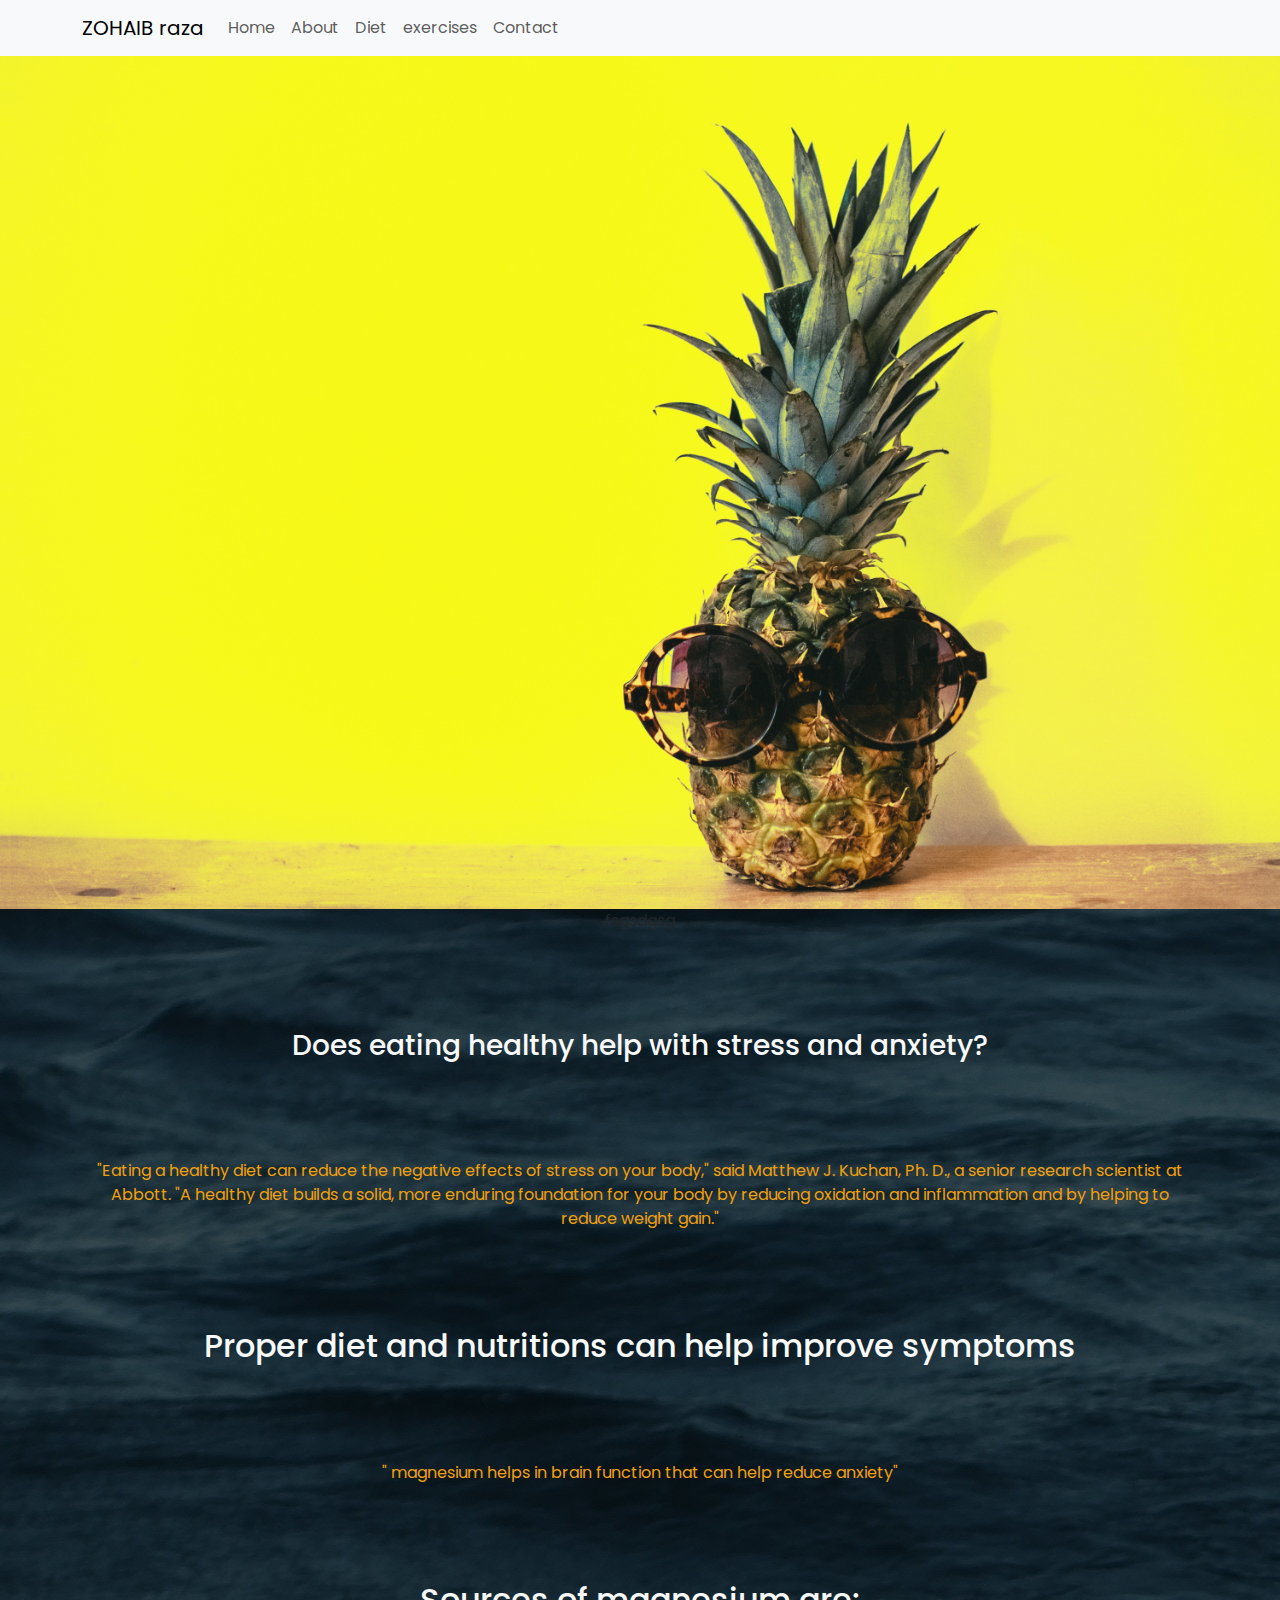
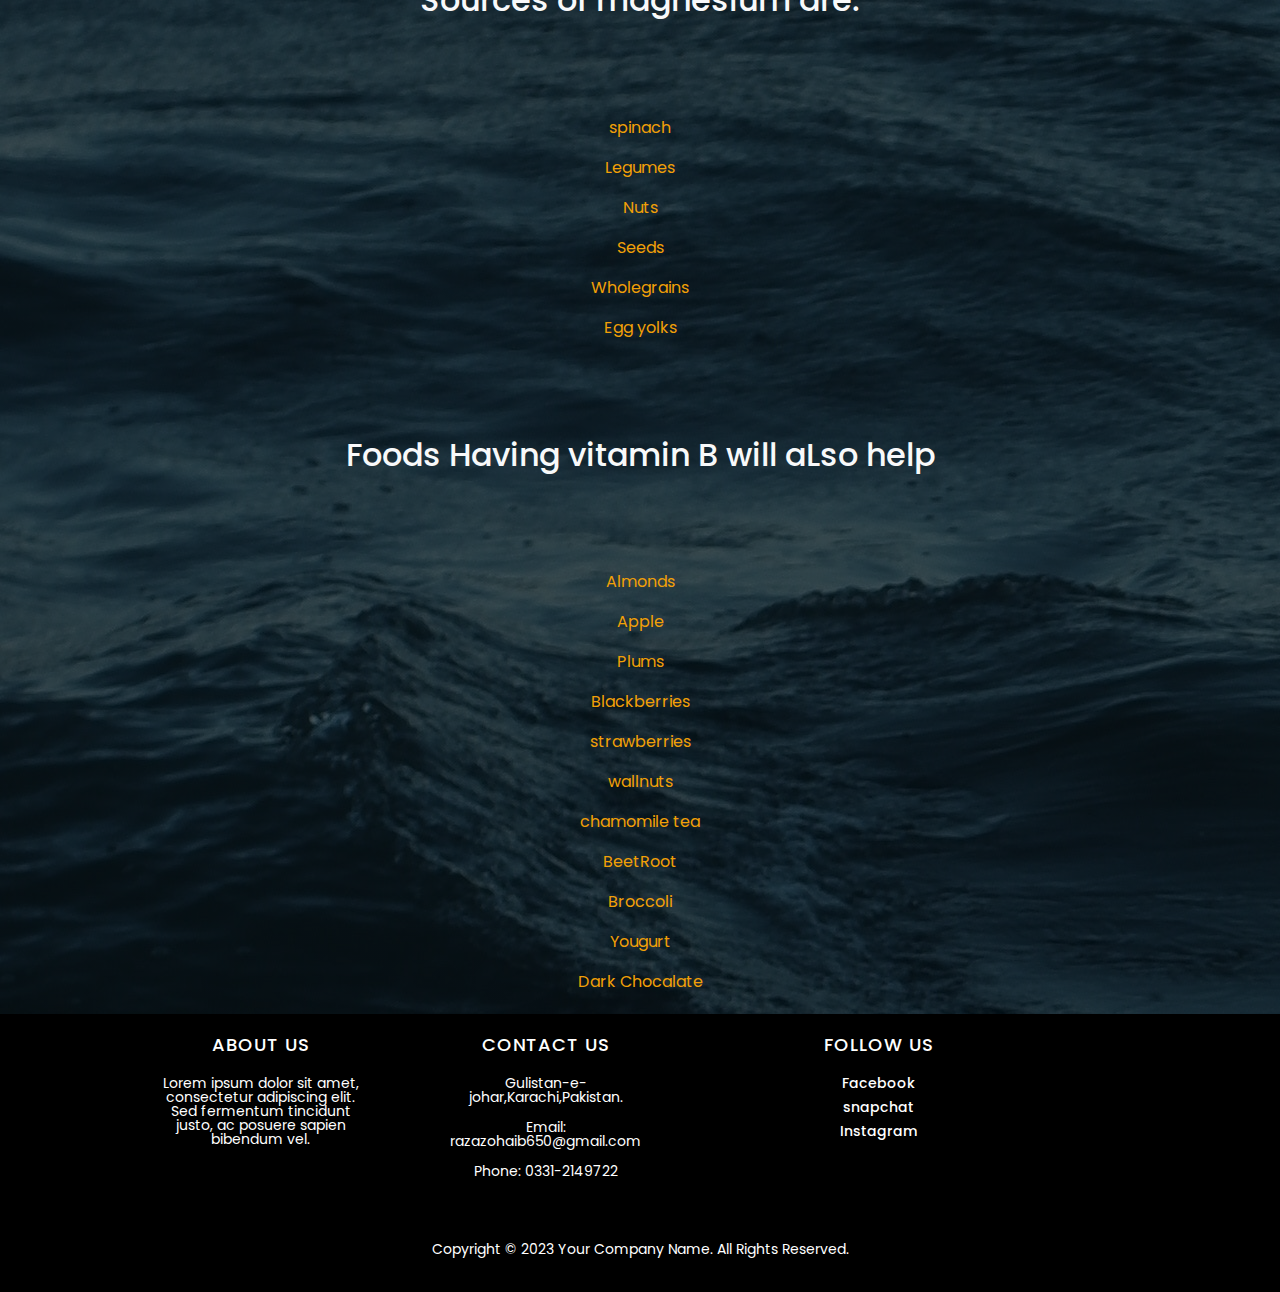
<file: diet.html>
<!DOCTYPE html>
<html lang="en">
<head>
    <meta charset="UTF-8">
    <meta http-equiv="X-UA-Compatible" content="IE=edge">
    <meta name="viewport" content="width=device-width, initial-scale=1.0">
    <title>Document</title>
    <link rel="preconnect" href="https://fonts.googleapis.com">
    <link rel="preconnect" href="https://fonts.gstatic.com" crossorigin>
    <link href="https://fonts.googleapis.com/css2?family=Poppins:wght@500&display=swap" rel="stylesheet">
    <link rel="stylesheet" href="dit.css">
    <link rel="stylesheet" href="assets/css/bootstrap.min.css">
</head>
<body>
    <nav class="navbar navbar-expand-md navbar-light bg-light">
        <div class="container">
          <a class="navbar-brand" href="#">ZOHAIB raza</a>
          <button class="navbar-toggler" type="button" data-toggle="collapse" data-target="#navbarNav" aria-controls="navbarNav" aria-expanded="false" aria-label="Toggle navigation">
            <span class="navbar-toggler-icon"></span>
          </button>
          <div class="collapse navbar-collapse" id="navbarNav">
            <ol class="navbar-nav ml-auto">
              <li class="nav-item active">
                <a class="nav-link" href="index.html">Home</a>
              </li>
              <li class="nav-item">
                <a class="nav-link" href="#">About</a>
              </li>
              <li class="nav-item">
                <a class="nav-link" href="diet.html">Diet</a>
              </li>
              <li class="nav-item">
                <a class="nav-link" href="exercise.html">exercises</a>
              </li>
              <li class="nav-item">
                <a class="nav-link" href="#">Contact</a>
              </li>
            </ol>
          </div>
        </div>
      </nav>


      <div class="img-med"></div>
      <p class="text-center"><img src="images/bg3.jpg" class="img-fluid" alt="meditation">fsgsdgsg</p>
    </div>
    <div class="exe-main">
        <h3 class="text-center  text-light my-5 py-5 ">Does eating healthy help with stress and anxiety?</h3>
        <p class="text-center mx-5 px-5">"Eating a healthy diet can reduce the negative effects of stress on your body," said Matthew J. Kuchan, Ph. D., a senior research scientist at Abbott. 
            "A healthy diet builds a solid, more enduring foundation for your body by reducing oxidation and inflammation and by helping to reduce weight gain."</p>
 
    <h2 class="my-5 py-5 text-center text-light">Proper diet and nutritions can help improve symptoms</h2>
    <p class="text-center mx-5 px-5" >" magnesium helps in brain function that can help reduce anxiety" </p>

    <h2 class="text-center text-light my-5 py-5">Sources of magnesium are:</h2>

  
 <ol class="mx-5 px-5 text-center">spinach</ol>
 <ol class="mx-5 px-5 text-center" >Legumes</ol>
 <ol class="mx-5 px-5 text-center">Nuts</ol>
 <ol class="mx-5 px-5 text-center">Seeds</ol>
 <ol class="mx-5 px-5 text-center">Wholegrains</ol>
 <ol class="mx-5 px-5 text-center">Egg yolks</ol>


<h2  class="text-center text-light my-5 py-5">Foods Having vitamin B will aLso help</h2>
<ol  class="mx-5 px-5 text-center">Almonds</ol>
<ol  class="mx-5 px-5 text-center">Apple</ol>
<ol  class="mx-5 px-5 text-center">Plums</ol>
<ol  class="mx-5 px-5 text-center">Blackberries</ol>
<ol  class="mx-5 px-5 text-center">strawberries</ol>
<ol  class="mx-5 px-5 text-center">wallnuts</ol>
<ol  class="mx-5 px-5 text-center">chamomile tea</ol>
<ol  class="mx-5 px-5 text-center">BeetRoot</ol>
<ol  class="mx-5 px-5 text-center">Broccoli</ol>
<ol  class="mx-5 px-5 text-center">Yougurt</ol>
<ol  class="mx-5 px-5 text-center">Dark Chocalate</ol>
    </div>
    
































      <footer class="text-dark text-center">
    <div class="container text-center">
      <div class="row text-center">
        <div class="abt ms-4 text-center col-md-3 col-sm-6 text-left">
          <h4 class="ms-5">About Us</h4>
          <p class="ms-5">Lorem ipsum dolor sit amet, consectetur adipiscing elit. Sed fermentum tincidunt justo, ac posuere sapien bibendum vel.</p>
        </div>
        <!-- <div class="col-md-3 col-sm-6">
          <h4>Latest Posts</h4>
          <ol class="list-unstyled">
            <li><a href="#">Post 1</a></li>
            <li><a href="#">Post 2</a></li>
            <li><a href="#">Post 3</a></li>
          </ol>
        </div> -->
        <div class="contact text-center col-md-3 col-sm-6">
          <h4 class="ms-5">Contact Us</h4>
          <p class="ms-5">Gulistan-e-johar,Karachi,Pakistan.</p>
          <p class="ms-5">Email: razazohaib650@gmail.com</p>
          <p class="ms-5">Phone: 0331-2149722</p>
        </div>
        <div class="text-center mx-5  col-md-3 col-sm-6 ">
          <h4 class="ms-5">Follow Us</h4>
          <ul class="list-unstyled text-center">
            <li class="ms-5"><a href="#"><i class="fab fa-facebook"></i> Facebook</a></li>
            <li class="ms-5"><a href="#"><i class="fab fa-snapchat"></i> snapchat</a></li>
            <li class="ms-5"><a href="#"><i class="fab fa-instagram"></i> Instagram</a></li>
          </ul>
        </div>
      </div>
    </div>
    <div class="copy mt-5 text-center ">
      <p>Copyright © 2023 
        <a href="#">Your Company Name</a>. All Rights Reserved.</p>
    </div>
  </footer>
</body>
</html>
</file>
<file: dit.css>
*{
    margin: 0px;
    padding: 0px;
    font-family: 'Poppins', sans-serif;
    box-sizing: border-box;
  
}
a{
    text-decoration: none;
}
ul{
    list-style: none;
}
body{
    background:linear-gradient(rgba(0,0,0,0.6),rgba(0,0,0,0.6)),url(images/bg2.jpg);
    margin: 0px;
    padding: 0px;
    font-family: 'Poppins', sans-serif;
}
.exe-main p{
    color: #f2a007;
}
.exe-main ol{
    color: #f2a007;
}
footer {
    
    position: sticky;
    margin-top: 20px;
   background-color: black;
    padding: 20px 0;
    font-size: 14px;
    line-height: 1.0;
  }
  footer h4 {
    color: white;
    font-size: 18px;
    margin-bottom: 20px;
    text-transform: uppercase;
    letter-spacing: 1px;
  }
  footer ul li {
    color: white;
    margin-bottom: 10px;
  }
  footer ul li a {
    text-decoration: none;
    color: white;
    font-weight: 500;
    transition: all 0.3s ease;
  }
  footer ul li a:hover {
    color: #f2a007;
  }
  footer .bg-secondary {
    font-size: 12px;
    color: #fff;
    text-align: center;
  }
  footer .copy a{
    
    color: white;
    text-decoration: none;
  }
.contact{
    color: white;
}
.abt{
    color: white;
}
.copy p{
    color: white;
}
</file>
